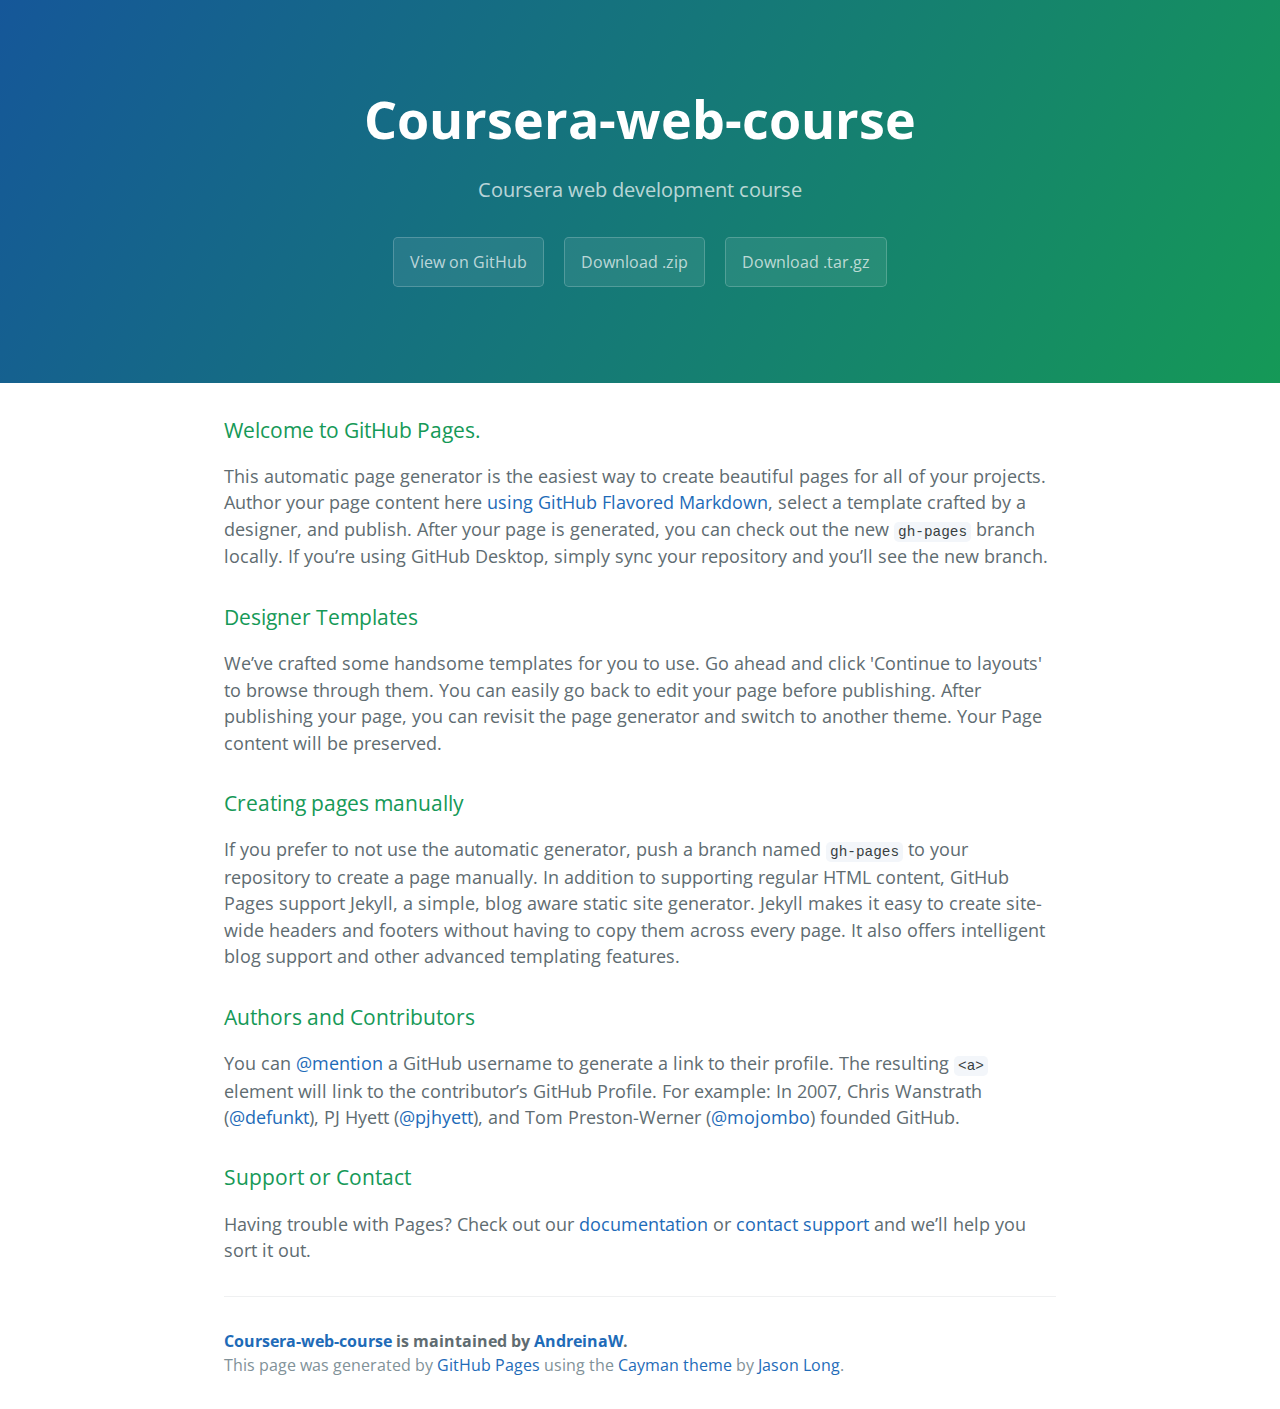
<file: index.html>
<!DOCTYPE html>
<html lang="en-us">
  <head>
    <meta charset="UTF-8">
    <title>Coursera-web-course by AndreinaW</title>
    <meta name="viewport" content="width=device-width, initial-scale=1">
    <link rel="stylesheet" type="text/css" href="stylesheets/normalize.css" media="screen">
    <link href='https://fonts.googleapis.com/css?family=Open+Sans:400,700' rel='stylesheet' type='text/css'>
    <link rel="stylesheet" type="text/css" href="stylesheets/stylesheet.css" media="screen">
    <link rel="stylesheet" type="text/css" href="stylesheets/github-light.css" media="screen">
  </head>
  <body>
    <section class="page-header">
      <h1 class="project-name">Coursera-web-course</h1>
      <h2 class="project-tagline">Coursera web development course</h2>
      <a href="https://github.com/AndreinaW/coursera-web-course" class="btn">View on GitHub</a>
      <a href="https://github.com/AndreinaW/coursera-web-course/zipball/master" class="btn">Download .zip</a>
      <a href="https://github.com/AndreinaW/coursera-web-course/tarball/master" class="btn">Download .tar.gz</a>
    </section>

    <section class="main-content">
      <h3>
<a id="welcome-to-github-pages" class="anchor" href="#welcome-to-github-pages" aria-hidden="true"><span aria-hidden="true" class="octicon octicon-link"></span></a>Welcome to GitHub Pages.</h3>

<p>This automatic page generator is the easiest way to create beautiful pages for all of your projects. Author your page content here <a href="https://guides.github.com/features/mastering-markdown/">using GitHub Flavored Markdown</a>, select a template crafted by a designer, and publish. After your page is generated, you can check out the new <code>gh-pages</code> branch locally. If you’re using GitHub Desktop, simply sync your repository and you’ll see the new branch.</p>

<h3>
<a id="designer-templates" class="anchor" href="#designer-templates" aria-hidden="true"><span aria-hidden="true" class="octicon octicon-link"></span></a>Designer Templates</h3>

<p>We’ve crafted some handsome templates for you to use. Go ahead and click 'Continue to layouts' to browse through them. You can easily go back to edit your page before publishing. After publishing your page, you can revisit the page generator and switch to another theme. Your Page content will be preserved.</p>

<h3>
<a id="creating-pages-manually" class="anchor" href="#creating-pages-manually" aria-hidden="true"><span aria-hidden="true" class="octicon octicon-link"></span></a>Creating pages manually</h3>

<p>If you prefer to not use the automatic generator, push a branch named <code>gh-pages</code> to your repository to create a page manually. In addition to supporting regular HTML content, GitHub Pages support Jekyll, a simple, blog aware static site generator. Jekyll makes it easy to create site-wide headers and footers without having to copy them across every page. It also offers intelligent blog support and other advanced templating features.</p>

<h3>
<a id="authors-and-contributors" class="anchor" href="#authors-and-contributors" aria-hidden="true"><span aria-hidden="true" class="octicon octicon-link"></span></a>Authors and Contributors</h3>

<p>You can <a href="https://help.github.com/articles/basic-writing-and-formatting-syntax/#mentioning-users-and-teams" class="user-mention">@mention</a> a GitHub username to generate a link to their profile. The resulting <code>&lt;a&gt;</code> element will link to the contributor’s GitHub Profile. For example: In 2007, Chris Wanstrath (<a href="https://github.com/defunkt" class="user-mention">@defunkt</a>), PJ Hyett (<a href="https://github.com/pjhyett" class="user-mention">@pjhyett</a>), and Tom Preston-Werner (<a href="https://github.com/mojombo" class="user-mention">@mojombo</a>) founded GitHub.</p>

<h3>
<a id="support-or-contact" class="anchor" href="#support-or-contact" aria-hidden="true"><span aria-hidden="true" class="octicon octicon-link"></span></a>Support or Contact</h3>

<p>Having trouble with Pages? Check out our <a href="https://help.github.com/pages">documentation</a> or <a href="https://github.com/contact">contact support</a> and we’ll help you sort it out.</p>

      <footer class="site-footer">
        <span class="site-footer-owner"><a href="https://github.com/AndreinaW/coursera-web-course">Coursera-web-course</a> is maintained by <a href="https://github.com/AndreinaW">AndreinaW</a>.</span>

        <span class="site-footer-credits">This page was generated by <a href="https://pages.github.com">GitHub Pages</a> using the <a href="https://github.com/jasonlong/cayman-theme">Cayman theme</a> by <a href="https://twitter.com/jasonlong">Jason Long</a>.</span>
      </footer>

    </section>

  
  </body>
</html>
</file>
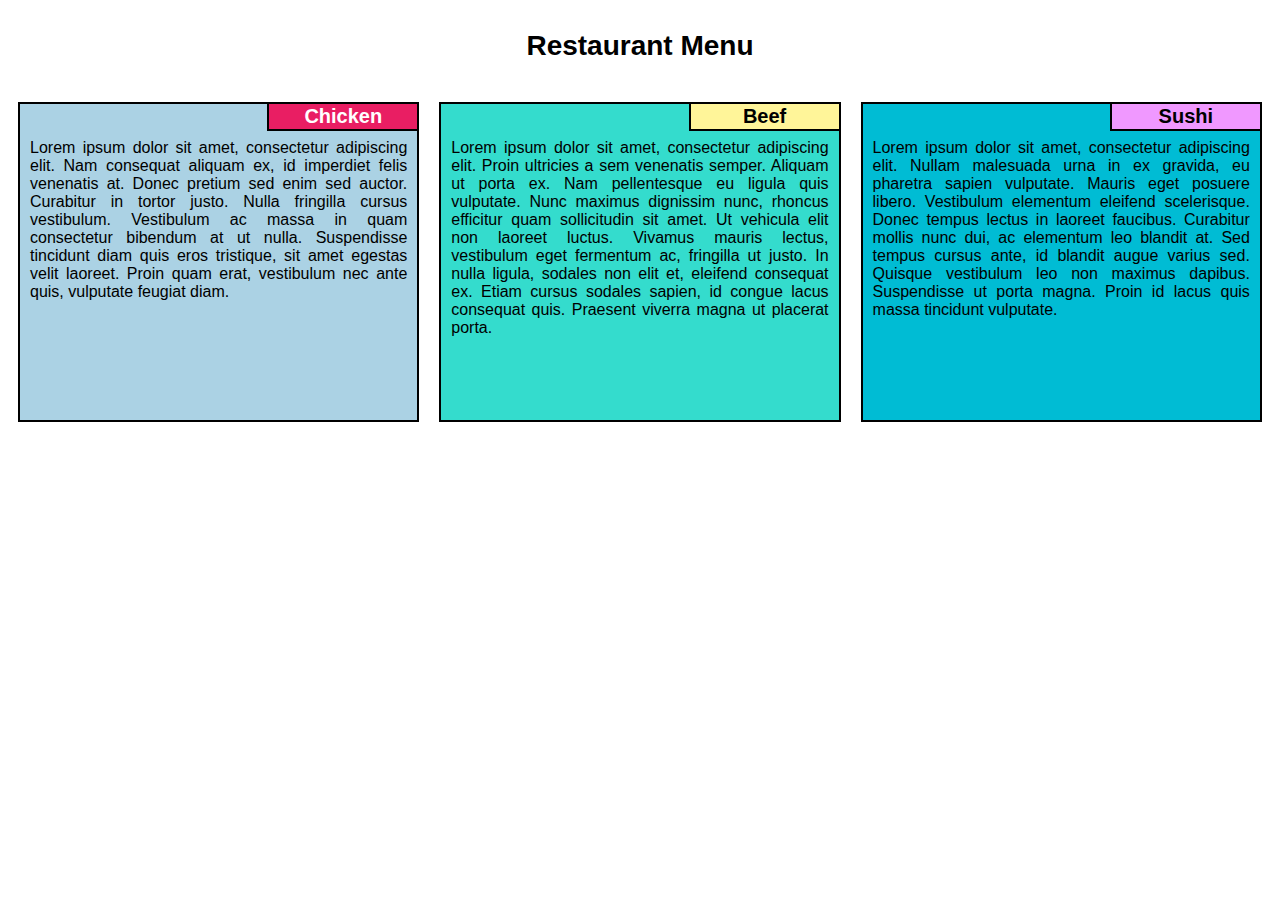
<file: module2_solution/index.html>
<!DOCTYPE html>
<html>

<head>
	<meta charset="utf-8">
	<meta name="viewport" content="width=device-width, initial-scale=1">
	<title>Assingment Solution for Module 2</title>
	<link rel="stylesheet" type="text/css" href="css/styles.css">
</head>

<body>
	<h1>Restaurant Menu</h1>

	<div class="row">
		<div class="col-lg-4 col-md-6 col-sm-12">
			<section class="section1">
				<h2>Chicken</h2>
				<p>Lorem ipsum dolor sit amet, consectetur adipiscing elit. Nam consequat aliquam ex, id imperdiet felis venenatis at. Donec pretium sed enim sed auctor. Curabitur in tortor justo. Nulla fringilla cursus vestibulum. Vestibulum ac massa in quam consectetur bibendum at ut nulla. Suspendisse tincidunt diam quis eros tristique, sit amet egestas velit laoreet. Proin quam erat, vestibulum nec ante quis, vulputate feugiat diam. </p>
			</section>
		</div>

		<div class="col-lg-4 col-md-6 col-sm-12">
			<section class="section2">
				<h2>Beef</h2>
				<p>Lorem ipsum dolor sit amet, consectetur adipiscing elit. Proin ultricies a sem venenatis semper. Aliquam ut porta ex. Nam pellentesque eu ligula quis vulputate. Nunc maximus dignissim nunc, rhoncus efficitur quam sollicitudin sit amet. Ut vehicula elit non laoreet luctus. Vivamus mauris lectus, vestibulum eget fermentum ac, fringilla ut justo. In nulla ligula, sodales non elit et, eleifend consequat ex. Etiam cursus sodales sapien, id congue lacus consequat quis. Praesent viverra magna ut placerat porta.</p>
			</section>
		</div>

		<div class="col-lg-4 col-md-12 col-sm-12">
			<section class="section3">
				<h2>Sushi</h2>
				<p>Lorem ipsum dolor sit amet, consectetur adipiscing elit. Nullam malesuada urna in ex gravida, eu pharetra sapien vulputate. Mauris eget posuere libero. Vestibulum elementum eleifend scelerisque. Donec tempus lectus in laoreet faucibus. Curabitur mollis nunc dui, ac elementum leo blandit at. Sed tempus cursus ante, id blandit augue varius sed. Quisque vestibulum leo non maximus dapibus. Suspendisse ut porta magna. Proin id lacus quis massa tincidunt vulputate.</p>
			</section>			
		</div>
	</div>
</body>

</html>
</file>
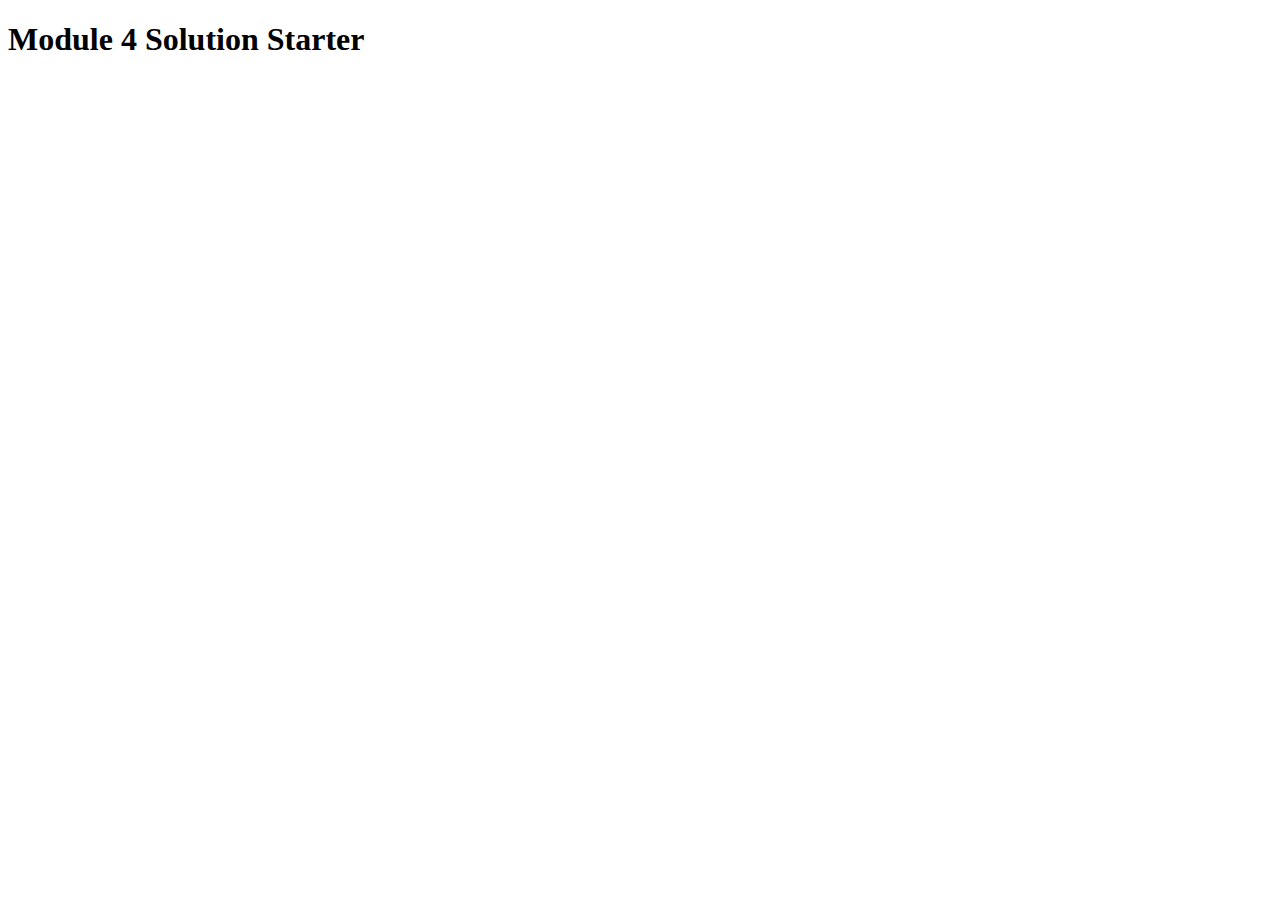
<file: module4_solution/index.html>
<!DOCTYPE html>
<html>
<head>
  <meta charset="utf-8">
  <title>Module 4 Solution Starter</title>
  <script>
    var names = []; // DO NOT REMOVE
  </script>
  <script src="SpeakHello.js"></script>
  <script src="SpeakGoodBye.js"></script>
  <script src="script.js"></script>
</head>
<body>
  <h1>Module 4 Solution Starter</h1>
</body>
</html>
</file>
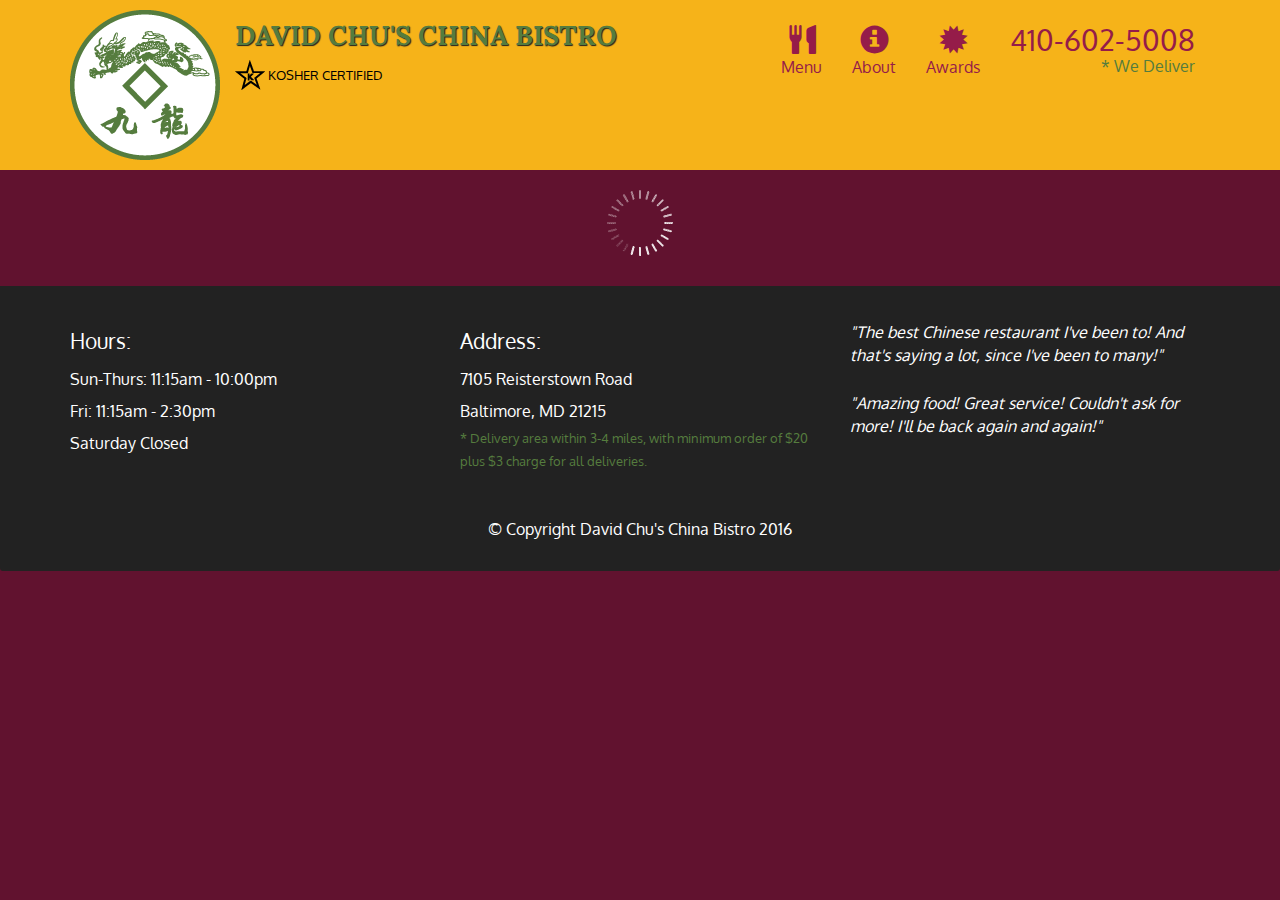
<file: module5_solution/index.html>
<!doctype html>
<html lang="en">
  <head>
    <meta charset="utf-8">
    <meta http-equiv="X-UA-Compatible" content="IE=edge">
    <meta name="viewport" content="width=device-width, initial-scale=1">
    <title>David Chu's China Bistro</title>
    <link rel="stylesheet" href="css/bootstrap.min.css">
    <link rel="stylesheet" href="css/styles.css">
    <link href='https://fonts.googleapis.com/css?family=Oxygen:400,300,700' rel='stylesheet' type='text/css'>
    <link href='https://fonts.googleapis.com/css?family=Lora' rel='stylesheet' type='text/css'>
  </head>
<body>
  <header>
    <nav id="header-nav" class="navbar navbar-default">
      <div class="container">
        <div class="navbar-header">
          <a href="index.html" class="pull-left visible-md visible-lg">
            <div id="logo-img" alt="Logo image"></div>
          </a>

          <div class="navbar-brand">
            <a href="index.html"><h1>David Chu's China Bistro</h1></a>
            <p>
              <img src="images/star-k-logo.png" alt="Kosher certification">
              <span>Kosher Certified</span>
            </p>
          </div>

          <button id="navbarToggle" type="button" class="navbar-toggle collapsed" data-toggle="collapse" data-target="#collapsable-nav" aria-expanded="false">
            <span class="sr-only">Toggle navigation</span>
            <span class="icon-bar"></span>
            <span class="icon-bar"></span>
            <span class="icon-bar"></span>
          </button>
        </div>
        
        <div id="collapsable-nav" class="collapse navbar-collapse">
           <ul id="nav-list" class="nav navbar-nav navbar-right">
            <li id="navHomeButton" class="visible-xs active">
              <a href="index.html">
                <span class="glyphicon glyphicon-home"></span> Home</a>
            </li>
            <li id="navMenuButton">
              <a href="#" onclick="$dc.loadMenuCategories();">
                <span class="glyphicon glyphicon-cutlery"></span><br class="hidden-xs"> Menu</a>
            </li>
            <li>
              <a href="#">
                <span class="glyphicon glyphicon-info-sign"></span><br class="hidden-xs"> About</a>
            </li>
            <li>
              <a href="#">
                <span class="glyphicon glyphicon-certificate"></span><br class="hidden-xs"> Awards</a>
            </li>
            <li id="phone" class="hidden-xs">
              <a href="tel:410-602-5008">
                <span>410-602-5008</span></a><div>* We Deliver</div>
            </li>
          </ul><!-- #nav-list -->
        </div><!-- .collapse .navbar-collapse -->
      </div><!-- .container -->
    </nav><!-- #header-nav -->
  </header>

  <div id="call-btn" class="visible-xs">
    <a class="btn" href="tel:410-602-5008">
    <span class="glyphicon glyphicon-earphone"></span>
    410-602-5008
    </a>
  </div>
  <div id="xs-deliver" class="text-center visible-xs">* We Deliver</div>

  <div id="main-content" class="container"></div>

  <footer class="panel-footer">
    <div class="container">
      <div class="row">
        <section id="hours" class="col-sm-4">
          <span>Hours:</span><br>
          Sun-Thurs: 11:15am - 10:00pm<br>
          Fri: 11:15am - 2:30pm<br>
          Saturday Closed
          <hr class="visible-xs">
        </section>
        <section id="address" class="col-sm-4">
          <span>Address:</span><br>
          7105 Reisterstown Road<br>
          Baltimore, MD 21215
          <p>* Delivery area within 3-4 miles, with minimum order of $20 plus $3 charge for all deliveries.</p>
          <hr class="visible-xs">
        </section>
        <section id="testimonials" class="col-sm-4">
          <p>"The best Chinese restaurant I've been to! And that's saying a lot, since I've been to many!"</p>
          <p>"Amazing food! Great service! Couldn't ask for more! I'll be back again and again!"</p>
        </section>
      </div>
      <div class="text-center">&copy; Copyright David Chu's China Bistro 2016</div>
    </div>
  </footer>

  <!-- jQuery (Bootstrap JS plugins depend on it) -->
  <script src="js/jquery-2.1.4.min.js"></script>
  <script src="js/bootstrap.min.js"></script>
  <script src="js/ajax-utils.js"></script>
  <script src="js/script.js"></script>
</body>
</html>
</file>
<file: stylesheets/stylesheet.css>
* {
  box-sizing: border-box; }

body {
  padding: 0;
  margin: 0;
  font-family: "Open Sans", "Helvetica Neue", Helvetica, Arial, sans-serif;
  font-size: 16px;
  line-height: 1.5;
  color: #606c71; }

a {
  color: #1e6bb8;
  text-decoration: none; }
  a:hover {
    text-decoration: underline; }

.btn {
  display: inline-block;
  margin-bottom: 1rem;
  color: rgba(255, 255, 255, 0.7);
  background-color: rgba(255, 255, 255, 0.08);
  border-color: rgba(255, 255, 255, 0.2);
  border-style: solid;
  border-width: 1px;
  border-radius: 0.3rem;
  transition: color 0.2s, background-color 0.2s, border-color 0.2s; }
  .btn + .btn {
    margin-left: 1rem; }

.btn:hover {
  color: rgba(255, 255, 255, 0.8);
  text-decoration: none;
  background-color: rgba(255, 255, 255, 0.2);
  border-color: rgba(255, 255, 255, 0.3); }

@media screen and (min-width: 64em) {
  .btn {
    padding: 0.75rem 1rem; } }

@media screen and (min-width: 42em) and (max-width: 64em) {
  .btn {
    padding: 0.6rem 0.9rem;
    font-size: 0.9rem; } }

@media screen and (max-width: 42em) {
  .btn {
    display: block;
    width: 100%;
    padding: 0.75rem;
    font-size: 0.9rem; }
    .btn + .btn {
      margin-top: 1rem;
      margin-left: 0; } }

.page-header {
  color: #fff;
  text-align: center;
  background-color: #159957;
  background-image: linear-gradient(120deg, #155799, #159957); }

@media screen and (min-width: 64em) {
  .page-header {
    padding: 5rem 6rem; } }

@media screen and (min-width: 42em) and (max-width: 64em) {
  .page-header {
    padding: 3rem 4rem; } }

@media screen and (max-width: 42em) {
  .page-header {
    padding: 2rem 1rem; } }

.project-name {
  margin-top: 0;
  margin-bottom: 0.1rem; }

@media screen and (min-width: 64em) {
  .project-name {
    font-size: 3.25rem; } }

@media screen and (min-width: 42em) and (max-width: 64em) {
  .project-name {
    font-size: 2.25rem; } }

@media screen and (max-width: 42em) {
  .project-name {
    font-size: 1.75rem; } }

.project-tagline {
  margin-bottom: 2rem;
  font-weight: normal;
  opacity: 0.7; }

@media screen and (min-width: 64em) {
  .project-tagline {
    font-size: 1.25rem; } }

@media screen and (min-width: 42em) and (max-width: 64em) {
  .project-tagline {
    font-size: 1.15rem; } }

@media screen and (max-width: 42em) {
  .project-tagline {
    font-size: 1rem; } }

.main-content :first-child {
  margin-top: 0; }
.main-content img {
  max-width: 100%; }
.main-content h1, .main-content h2, .main-content h3, .main-content h4, .main-content h5, .main-content h6 {
  margin-top: 2rem;
  margin-bottom: 1rem;
  font-weight: normal;
  color: #159957; }
.main-content p {
  margin-bottom: 1em; }
.main-content code {
  padding: 2px 4px;
  font-family: Consolas, "Liberation Mono", Menlo, Courier, monospace;
  font-size: 0.9rem;
  color: #383e41;
  background-color: #f3f6fa;
  border-radius: 0.3rem; }
.main-content pre {
  padding: 0.8rem;
  margin-top: 0;
  margin-bottom: 1rem;
  font: 1rem Consolas, "Liberation Mono", Menlo, Courier, monospace;
  color: #567482;
  word-wrap: normal;
  background-color: #f3f6fa;
  border: solid 1px #dce6f0;
  border-radius: 0.3rem; }
  .main-content pre > code {
    padding: 0;
    margin: 0;
    font-size: 0.9rem;
    color: #567482;
    word-break: normal;
    white-space: pre;
    background: transparent;
    border: 0; }
.main-content .highlight {
  margin-bottom: 1rem; }
  .main-content .highlight pre {
    margin-bottom: 0;
    word-break: normal; }
.main-content .highlight pre, .main-content pre {
  padding: 0.8rem;
  overflow: auto;
  font-size: 0.9rem;
  line-height: 1.45;
  border-radius: 0.3rem; }
.main-content pre code, .main-content pre tt {
  display: inline;
  max-width: initial;
  padding: 0;
  margin: 0;
  overflow: initial;
  line-height: inherit;
  word-wrap: normal;
  background-color: transparent;
  border: 0; }
  .main-content pre code:before, .main-content pre code:after, .main-content pre tt:before, .main-content pre tt:after {
    content: normal; }
.main-content ul, .main-content ol {
  margin-top: 0; }
.main-content blockquote {
  padding: 0 1rem;
  margin-left: 0;
  color: #819198;
  border-left: 0.3rem solid #dce6f0; }
  .main-content blockquote > :first-child {
    margin-top: 0; }
  .main-content blockquote > :last-child {
    margin-bottom: 0; }
.main-content table {
  display: block;
  width: 100%;
  overflow: auto;
  word-break: normal;
  word-break: keep-all; }
  .main-content table th {
    font-weight: bold; }
  .main-content table th, .main-content table td {
    padding: 0.5rem 1rem;
    border: 1px solid #e9ebec; }
.main-content dl {
  padding: 0; }
  .main-content dl dt {
    padding: 0;
    margin-top: 1rem;
    font-size: 1rem;
    font-weight: bold; }
  .main-content dl dd {
    padding: 0;
    margin-bottom: 1rem; }
.main-content hr {
  height: 2px;
  padding: 0;
  margin: 1rem 0;
  background-color: #eff0f1;
  border: 0; }

@media screen and (min-width: 64em) {
  .main-content {
    max-width: 64rem;
    padding: 2rem 6rem;
    margin: 0 auto;
    font-size: 1.1rem; } }

@media screen and (min-width: 42em) and (max-width: 64em) {
  .main-content {
    padding: 2rem 4rem;
    font-size: 1.1rem; } }

@media screen and (max-width: 42em) {
  .main-content {
    padding: 2rem 1rem;
    font-size: 1rem; } }

.site-footer {
  padding-top: 2rem;
  margin-top: 2rem;
  border-top: solid 1px #eff0f1; }

.site-footer-owner {
  display: block;
  font-weight: bold; }

.site-footer-credits {
  color: #819198; }

@media screen and (min-width: 64em) {
  .site-footer {
    font-size: 1rem; } }

@media screen and (min-width: 42em) and (max-width: 64em) {
  .site-footer {
    font-size: 1rem; } }

@media screen and (max-width: 42em) {
  .site-footer {
    font-size: 0.9rem; } }
</file>
<file: stylesheets/github-light.css>
/*
The MIT License (MIT)

Copyright (c) 2016 GitHub, Inc.

Permission is hereby granted, free of charge, to any person obtaining a copy
of this software and associated documentation files (the "Software"), to deal
in the Software without restriction, including without limitation the rights
to use, copy, modify, merge, publish, distribute, sublicense, and/or sell
copies of the Software, and to permit persons to whom the Software is
furnished to do so, subject to the following conditions:

The above copyright notice and this permission notice shall be included in all
copies or substantial portions of the Software.

THE SOFTWARE IS PROVIDED "AS IS", WITHOUT WARRANTY OF ANY KIND, EXPRESS OR
IMPLIED, INCLUDING BUT NOT LIMITED TO THE WARRANTIES OF MERCHANTABILITY,
FITNESS FOR A PARTICULAR PURPOSE AND NONINFRINGEMENT. IN NO EVENT SHALL THE
AUTHORS OR COPYRIGHT HOLDERS BE LIABLE FOR ANY CLAIM, DAMAGES OR OTHER
LIABILITY, WHETHER IN AN ACTION OF CONTRACT, TORT OR OTHERWISE, ARISING FROM,
OUT OF OR IN CONNECTION WITH THE SOFTWARE OR THE USE OR OTHER DEALINGS IN THE
SOFTWARE.

*/

.pl-c /* comment */ {
  color: #969896;
}

.pl-c1 /* constant, variable.other.constant, support, meta.property-name, support.constant, support.variable, meta.module-reference, markup.raw, meta.diff.header */,
.pl-s .pl-v /* string variable */ {
  color: #0086b3;
}

.pl-e /* entity */,
.pl-en /* entity.name */ {
  color: #795da3;
}

.pl-smi /* variable.parameter.function, storage.modifier.package, storage.modifier.import, storage.type.java, variable.other */,
.pl-s .pl-s1 /* string source */ {
  color: #333;
}

.pl-ent /* entity.name.tag */ {
  color: #63a35c;
}

.pl-k /* keyword, storage, storage.type */ {
  color: #a71d5d;
}

.pl-s /* string */,
.pl-pds /* punctuation.definition.string, string.regexp.character-class */,
.pl-s .pl-pse .pl-s1 /* string punctuation.section.embedded source */,
.pl-sr /* string.regexp */,
.pl-sr .pl-cce /* string.regexp constant.character.escape */,
.pl-sr .pl-sre /* string.regexp source.ruby.embedded */,
.pl-sr .pl-sra /* string.regexp string.regexp.arbitrary-repitition */ {
  color: #183691;
}

.pl-v /* variable */ {
  color: #ed6a43;
}

.pl-id /* invalid.deprecated */ {
  color: #b52a1d;
}

.pl-ii /* invalid.illegal */ {
  color: #f8f8f8;
  background-color: #b52a1d;
}

.pl-sr .pl-cce /* string.regexp constant.character.escape */ {
  font-weight: bold;
  color: #63a35c;
}

.pl-ml /* markup.list */ {
  color: #693a17;
}

.pl-mh /* markup.heading */,
.pl-mh .pl-en /* markup.heading entity.name */,
.pl-ms /* meta.separator */ {
  font-weight: bold;
  color: #1d3e81;
}

.pl-mq /* markup.quote */ {
  color: #008080;
}

.pl-mi /* markup.italic */ {
  font-style: italic;
  color: #333;
}

.pl-mb /* markup.bold */ {
  font-weight: bold;
  color: #333;
}

.pl-md /* markup.deleted, meta.diff.header.from-file */ {
  color: #bd2c00;
  background-color: #ffecec;
}

.pl-mi1 /* markup.inserted, meta.diff.header.to-file */ {
  color: #55a532;
  background-color: #eaffea;
}

.pl-mdr /* meta.diff.range */ {
  font-weight: bold;
  color: #795da3;
}

.pl-mo /* meta.output */ {
  color: #1d3e81;
}
</file>
<file: module2_solution/css/styles.css>
/********** Base styles **********/
* {
	box-sizing: border-box;
}

body {
	font-family: Arial, Helvetica, sans-serif;
}

h1 {
	margin: 30px 0 30px 0;
	text-align: center;
	font-size: 175%;
}

section {
	height: 100%;
	border: 2px solid black;
  position: relative;
}

h2 {
	margin: 0;
  width: 150px;
  position: absolute;
  right: 0;
	text-align: center;
	font-size: 125%;
	padding: 1px 0 1px 0;
	border-left: 2px solid black;
	border-bottom: 2px solid black;
}

p {	
	margin-top: 35px;	
	padding: 0px 10px 0px 10px; 
	text-align: justify;	
}

.section1 {
	background-color: #abd2e4;
}
.section1 h2 {
	background-color: #e91e63;
	color: white;
}

.section2 {
	background-color: #34dccd;
}
.section2 h2 {
	background-color: #fff599;
}

.section3 {
	background-color: #00bcd4;
}
.section3 h2 {
	background-color: #f098ff;
}


/* Simple Responsive Framework. */
.row {	
  width: 100%;
  overflow: auto;
  margin-bottom: 20px;
}

.row div {
	padding: 10px;
}


/********** Large devices only (desktop) **********/
@media (min-width: 992px) {
  .col-lg-1, .col-lg-2, .col-lg-3, .col-lg-4, .col-lg-5, .col-lg-6, .col-lg-7, .col-lg-8, .col-lg-9, .col-lg-10, .col-lg-11, .col-lg-12 {
    float: left;    
    height: 340px;
  }  
  .col-lg-1  { width: 8.33%;  }
  .col-lg-2  { width: 16.66%; }
  .col-lg-3  { width: 25%;    }
  .col-lg-4  { width: 33.33%; }
  .col-lg-5  { width: 41.66%; }
  .col-lg-6  { width: 50%;    }
  .col-lg-7  { width: 58.33%; }
  .col-lg-8  { width: 66.66%; }
  .col-lg-9  { width: 74.99%; }
  .col-lg-10 { width: 83.33%; }
  .col-lg-11 { width: 91.66%; }
  .col-lg-12 { width: 100%;   }
}


/********** Medium devices only (tablet)*********/
@media (min-width: 768px) and (max-width: 991px) {
  .col-md-1, .col-md-2, .col-md-3, .col-md-4, .col-md-5, .col-md-6, .col-md-7, .col-md-8, .col-md-9, .col-md-10, .col-md-11, .col-md-12 {
  	float: left;
    height: 300px;
  }
  .col-md-1  { width: 8.33%;  }
  .col-md-2  { width: 16.66%; }
  .col-md-3  { width: 25%;    }
  .col-md-4  { width: 33.33%; }
  .col-md-5  { width: 41.66%; }
  .col-md-6  { width: 50%;    }
  .col-md-7  { width: 58.33%; }
  .col-md-8  { width: 66.66%; }
  .col-md-9  { width: 74.99%; }
  .col-md-10 { width: 83.33%; }
  .col-md-11 { width: 91.66%; }
  .col-md-12 { width: 100%;   }
}


/********** Small devices only (mobile) **********/
@media (max-width: 767px) {
  .col-sm-1, .col-sm-2, .col-sm-3, .col-smd-4, .col-sm-5, .col-sm-6, .col-sm-7, .col-sm-8, .col-sm-9, .col-sm-10, .col-sm-11, .col-sm-12 {
    float: left;
    height: 400px;
  }
  .col-sm-1  { width: 8.33%;  }
  .col-sm-2  { width: 16.66%; }
  .col-sm-3  { width: 25%;    }
  .col-sm-4  { width: 33.33%; }
  .col-sm-5  { width: 41.66%; }
  .col-sm-6  { width: 50%;    }
  .col-sm-7  { width: 58.33%; }
  .col-sm-8  { width: 66.66%; }
  .col-sm-9  { width: 74.99%; }
  .col-sm-10 { width: 83.33%; }
  .col-sm-11 { width: 91.66%; }
  .col-sm-12 { width: 100%;   }
}
</file>
<file: module5_solution/css/styles.css>
body {
  font-size: 16px;
  color: #fff;
  background-color: #61122f;
  font-family: 'Oxygen', sans-serif;
}

/** HEADER **/
#header-nav {
  background-color: #f6b319;
  border-radius: 0;
  border: 0;
}

#logo-img {
  background: url('../images/restaurant-logo_large.png') no-repeat;
  width: 150px;
  height: 150px;
  margin: 10px 15px 10px 0;
}

.navbar-brand {
  padding-top: 25px;
}
.navbar-brand h1 { /* Restaurant name */
  font-family: 'Lora', serif;
  color: #557c3e;
  font-size: 1.5em;
  text-transform: uppercase;
  font-weight: bold;
  text-shadow: 1px 1px 1px #222;
  margin-top: 0;
  margin-bottom: 0;
  line-height: .75;
}
.navbar-brand a:hover, .navbar-brand a:focus {
  text-decoration: none;
}
.navbar-brand p { /* Kosher cert */
  color: #000;
  text-transform: uppercase;
  font-size: .7em;
  margin-top: 15px;
}
.navbar-brand p span { /* Star-K */
  vertical-align: middle;
}

#nav-list {
  margin-top: 10px;
}
#nav-list a {
  color: #951C49;
  text-align: center;
}
#nav-list a:hover {
  background: #E7E7E7;
}
#nav-list a span {
  font-size: 1.8em;
}

#phone {
  margin-top: 5px;
}
#phone a { /* Phone number */
  text-align: right;
  padding-bottom: 0;
}
#phone div { /* We Deliver */
  color: #557c3e;
  text-align: right;
  padding-right: 15px;
}

.navbar-header button.navbar-toggle, .navbar-header .icon-bar {
  border: 1px solid #61122f;
}
.navbar-header button.navbar-toggle {
  clear: both;
  margin-top: -30px;
}
/* END HEADER */

/* FOOTER */
.panel-footer {
  margin-top: 30px;
  padding-top: 35px;
  padding-bottom: 30px;
  background-color: #222;
  border-top: 0;
}
.panel-footer div.row {
  margin-bottom: 35px;
}
#hours, #address {
  line-height: 2;
}
#hours > span, #address > span {
  font-size: 1.3em;
}
#address p {
  color: #557c3e;
  font-size: .8em;
  line-height: 1.8;
}
#testimonials {
  font-style: italic;
}
#testimonials p:nth-child(2) {
  margin-top: 25px;
}
/* END FOOTER */



/* HOME PAGE */
.container .jumbotron {
  box-shadow: 0 0 50px #3F0C1F;
  border: 2px solid #3F0C1F;
}

#menu-tile, #specials-tile, #map-tile {
  height: 250px;
  width: 100%;
  margin-bottom: 15px;
  position: relative;
  border: 2px solid #3F0C1F;
  overflow: hidden;
}
#menu-tile:hover, #specials-tile:hover, #map-tile:hover {
  box-shadow: 0 1px 5px 1px #cccccc;
}
#menu-tile {
  background: url('../images/menu-tile.jpg') no-repeat;
  background-position: center;
}
#specials-tile {
  background: url('../images/specials-tile.jpg') no-repeat;
  background-position: center;
}
#menu-tile span, #specials-tile span, #map-tile span {
  position: absolute;
  bottom: 0;
  right: 0;
  width: 100%;
  text-align: center;
  font-size: 1.6em;
  text-transform: uppercase;
  background-color: #000;
  color: #fff;
  opacity: .8;
}
/* END HOME PAGE */

/* MENU CATEGORIES PAGE */
.category-tile { 
  position: relative;
  border: 2px solid #3F0C1F;
  overflow: hidden;
  width: 200px;
  height: 200px;
  margin: 0 auto 15px;
}
.category-tile span {
  position: absolute;
  bottom: 0;
  right: 0;
  width: 100%;
  text-align: center;
  font-size: 1.2em;
  text-transform: uppercase;
  background-color: #000;
  color: #fff;
  opacity: .8;
}
.category-tile:hover {
  box-shadow: 0 1px 5px 1px #cccccc;
}

#menu-categories-title + div {
  margin-bottom: 50px;
}
/* END MENU CATEGORIES PAGE */

/* SINGLE CATEGORY PAGE */
.menu-item-tile {
  margin-bottom: 25px;
}
.menu-item-tile hr {
  width: 80%;
}
.menu-item-tile .menu-item-price {
  font-size: 1.1em;
  text-align: right;
  margin-top: -15px;
  margin-right: -15px;
}
.menu-item-tile .menu-item-price span {
  font-size: .6em;
}
.menu-item-photo {
  position: relative;
  border: 2px solid #3F0C1F; 
  overflow: hidden;
  padding: 0;
  margin-right: -15px;
  margin-left: auto;
  margin-bottom: 20px;
  max-width: 250px;
}
.menu-item-photo div {
  position: absolute;
  bottom: 0;
  right: 0;
  width: 80px;
  background-color: #557c3e;
  text-align: center;
}
.menu-item-description {
  padding-right: 30px;
}
h3.menu-item-title {
  margin: 0 0 10px;
}
.menu-item-details {
  font-size: .9em;
  font-style: italic;
}
/* END SINGLE CATEGORY PAGE */


/********** Large devices only **********/
@media (min-width: 1200px) {
  .container .jumbotron {
    background: url('../images/jumbotron_1200.jpg') no-repeat;
    height: 675px;
  }
}

/********** Medium devices only **********/
@media (min-width: 992px) and (max-width: 1199px) {
  /* Header */
  #logo-img {
    background: url('../images/restaurant-logo_medium.png') no-repeat;
    width: 100px;
    height: 100px;
    margin: 5px 5px 5px 0;
  }
  /* End Header */

  /* Home Page */
  .container .jumbotron {
    background: url('../images/jumbotron_992.jpg') no-repeat;
    height: 558px;
  }
  /* End Home Page */
}

/********** Small devices only **********/
@media (min-width: 768px) and (max-width: 991px) {
  /* Home Page */
  .container .jumbotron {
    background: url('../images/jumbotron_768.jpg') no-repeat;
    height: 432px;
  }
  /* End Home Page */
}

/********** Extra small devices only **********/
@media (max-width: 767px) {
  /* Header */
  .navbar-brand {
    padding-top: 10px;
    height: 80px;
  }
  .navbar-brand h1 { /* Restaurant name */
    padding-top: 10px;
    font-size: 5vw; /* 1vw = 1% of viewport width */
  }
  .navbar-brand p { /* Kosher cert */
    font-size: .6em;
    margin-top: 12px;
  }
  .navbar-brand p img { /* Star-K */
    height: 20px;
  }

  #collapsable-nav a { /* Collapsed nav menu text */
    font-size: 1.2em;
  }
  #collapsable-nav a span { /* Collapsed nav menu glyph */
    font-size: 1em;
    margin-right: 5px;
  }

  #call-btn > a {
    font-size: 1.5em;
    display: block;
    margin: 0 20px;
    padding: 10px;
    border: 2px solid #fff;
    background-color: #f6b319;
    color: #951c49;
  }
  #xs-deliver {
    margin-top: 5px;
    font-size: .7em;
    letter-spacing: .1em;
    text-transform: uppercase;
  }
  /* End Header */

  /* Footer */
  .panel-footer section {
    margin-bottom: 30px;
    text-align: center;
  }
  .panel-footer section:nth-child(3) {
    margin-bottom: 0; /* margin already exists on the whole row */
  }
  .panel-footer section hr {
    width: 50%;
  }
  /* End Footer */

  /* Home Page */
  .container .jumbotron {
    margin-top: 30px;
    padding: 0;
  }
  #menu-tile, #specials-tile {
    width: 360px;
    margin: 0 auto 15px;
  }

  .menu-item-photo {
    margin-right: auto;
  }
  .menu-item-tile .menu-item-price {
    text-align: center;
  }
  .menu-item-description {
    text-align: center;;
  }
}


/********** Super extra small devices Only :-) (e.g., iPhone 4) **********/
@media (max-width: 479px) {
  /* Header */
  .navbar-brand h1 { /* Restaurant name */
    padding-top: 5px;
    font-size: 6vw;
  }
  /* End Header */
  
  /* Home page */
  #menu-tile, #specials-tile {
    width: 280px;
    margin: 0 auto 15px;
  }

  .col-xxs-12 {
    position: relative;
    min-height: 1px;
    padding-right: 15px;
    padding-left: 15px;
    float: left;
    width: 100%;
  }
}
</file>
